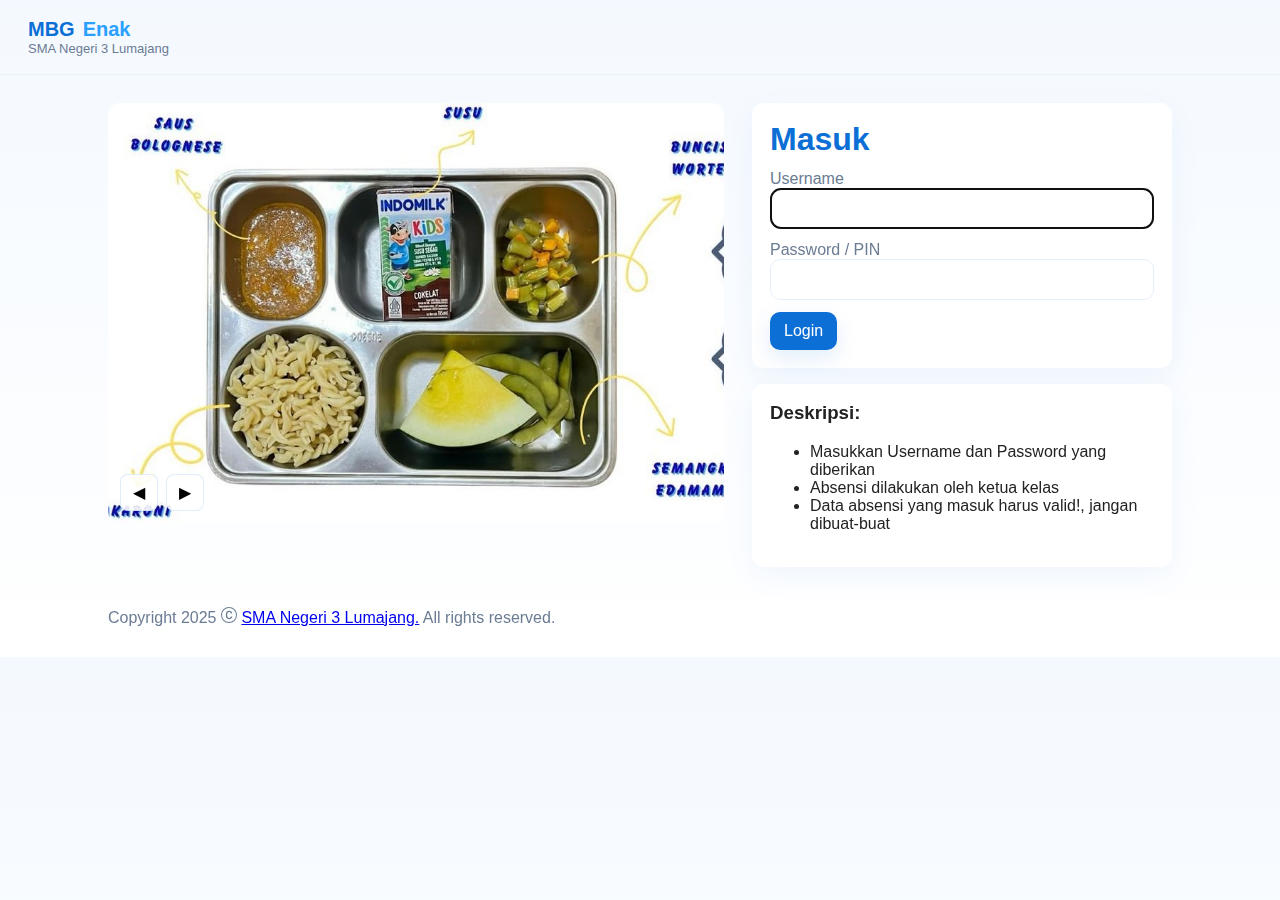
<file: index.html>
<!doctype html>
<html lang="id">
<head>
  
<meta charset="utf-8" />
<meta name="viewport" content="width=device-width,initial-scale=1" />
<title>MBG - Login</title>
<link rel="stylesheet" href="styles.css">
</head>
<body>
<header class="topbar">
  <div class="brand">
    <div class="logo">MBG<span>Enak</span></div>
    <div class="tag">SMA Negeri 3 Lumajang</div>
  </div>
</header>

<main class="main">
  <section class="left">
    <div class="carousel" id="carousel">
      <div class="slides" id="slides">
        <img src="images/WhatsApp Image 2025-11-20 at 18.21.03 (1).jpeg" alt="slide1">
        <img src="images/WhatsApp Image 2025-11-20 at 18.21.03.jpeg" alt="slide2">
        <img src="images/WhatsApp Image 2025-11-20 at 18.20.32.jpeg" alt="slide3">
        <img src="images/WhatsApp Image 2025-11-21 at 00.11.55 (1).jpeg" alt="slide4">
      </div>
      <div class="controls">
        <button id="prev">◀</button>
        <button id="next">▶</button>
      </div>
    </div>
  </section>

  <section class="right">
    <div class="card login-card">
      <h1>Masuk</h1>
      <form id="loginForm" autocomplete="off">
        <label>Username
          <input id="username" required autofocus>
        </label>
        <label>Password / PIN
          <input id="pin" type="password" required>
        </label>
        <div class="row">
          <button class="btn primary" type="submit">Login</button>
        </div>
      </form>
    </div>
    <div class="card info">
      <h3>Deskripsi:</h3>
      <ul>
        <li>Masukkan Username dan Password yang diberikan</li>
        <li>Absensi dilakukan oleh ketua kelas</li>
        <li>Data absensi yang masuk harus valid!, jangan dibuat-buat</li>
      </ul>
    </div>
  </section>
</main>

<footer class="footer">
  <a> Copyright 2025 <svg xmlns="http://www.w3.org/2000/svg" width="16" height="16" fill="currentColor" class="bi bi-c-circle" viewBox="0 0 16 16">
  <path d="M1 8a7 7 0 1 0 14 0A7 7 0 0 0 1 8m15 0A8 8 0 1 1 0 8a8 8 0 0 1 16 0M8.146 4.992c-1.212 0-1.927.92-1.927 2.502v1.06c0 1.571.703 2.462 1.927 2.462.979 0 1.641-.586 1.729-1.418h1.295v.093c-.1 1.448-1.354 2.467-3.03 2.467-2.091 0-3.269-1.336-3.269-3.603V7.482c0-2.261 1.201-3.638 3.27-3.638 1.681 0 2.935 1.054 3.029 2.572v.088H9.875c-.088-.879-.768-1.512-1.729-1.512"/>
</svg> <a href="https://sman3lumajang.sch.id"> SMA Negeri 3 Lumajang.</a> All rights reserved. </a>
</footer>

<script src="app.js"></script>
</body>
</html>
</file>
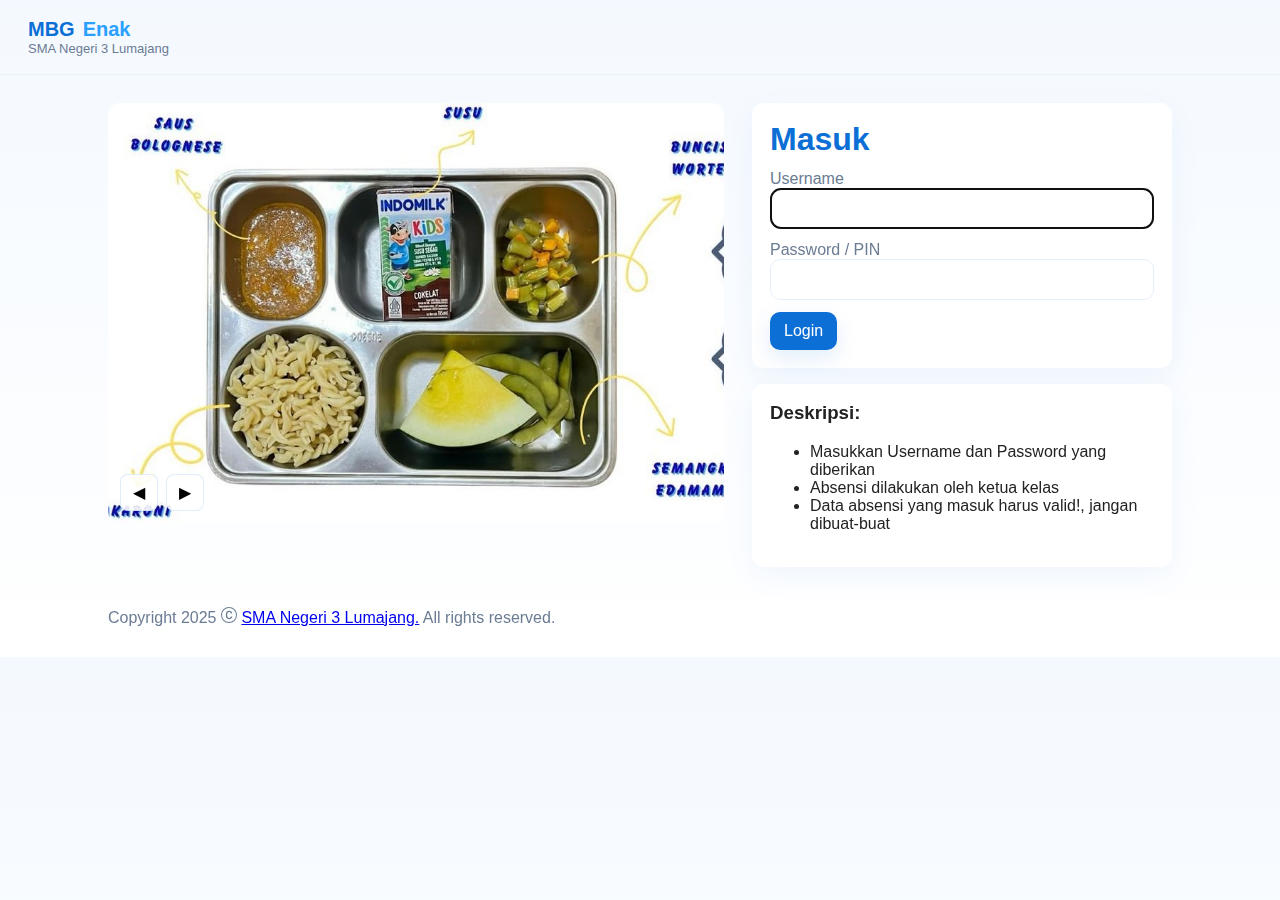
<file: dashboard.html>
<!doctype html>
<html lang="id">
<head><meta charset="utf-8"><meta name="viewport" content="width=device-width,initial-scale=1">
<title>MBG Dashboard</title>
<link rel="stylesheet" href="styles.css">
</head>
<body>
<header class="topbar">
  <div class="brand"><div class="logo">MBG<span>SMAGA</span></div></div>
  <div style="margin-left:auto;display:flex;align-items:center;gap:12px;padding-right:18px">
    <div id="userInfo" class="muted"></div>
    <button id="logout" class="btn outline">Logout</button>
  </div>
</header>

<main class="container" style="max-width:1200px;margin:24px auto;padding:0 18px">
  <div style="display:grid;grid-template-columns:260px 1fr;gap:18px">
    <aside class="card" style="padding:12px">
      <div id="avatar" style="width:100%;display:flex;gap:12px;align-items:center">
        <div style="width:64px;height:64px;border-radius:12px;background:linear-gradient(135deg,var(--blue),var(--blue-2));display:flex;align-items:center;justify-content:center;color:white;font-weight:700;font-size:20px" id="avatarInitial">A</div>
        <div>
          <div id="name">User</div>
          <div id="role" class="muted"></div>
        </div>
      </div>
      <hr style="margin:12px 0;border:none;border-top:1px solid #eef6ff">
      <div style="display:flex;flex-direction:column;gap:8px">
        <button id="btnDash" class="btn">Dashboard</button>
        <button id="btnAbs" class="btn">Absensi</button>
        <button id="btnReport" class="btn">Laporan</button>
      </div>
    </aside>

    <section class="card" id="mainContent">
      <div id="viewDash">
        <h2>Ringkasan - <span id="todayLabel" class="muted"></span></h2>
        <div id="kpi" style="display:grid;grid-template-columns:repeat(3,1fr);gap:12px;margin-top:12px"></div>
      </div>

      <div id="viewAbs" style="display:none">
        <h2>Absensi</h2>
        <form id="absForm" style="display:grid;grid-template-columns:1fr 220px;gap:12px;align-items:end">
          <div>
            <label>Pilih Kelas
              <select id="classSelect"></select>
            </label>
          </div>
          <div>
            <label>Tanggal
              <input type="date" id="attDate" class="dateInput"> <span id="todayLabel"></span>
            </label>
          </div>
          <div style="grid-column:1/-1">
            <small class="muted">Centang siswa yang hadir (1..36). Nomor hanya 1..36, tidak double.</small>
          </div>
          <div id="gridBox" style="grid-column:1/-1"></div>
          <div style="grid-column:1/-1;display:flex;gap:8px;justify-content:flex-end">
            <button id="saveAbs" class="btn primary" type="button">Submit</button>
            <button id="clearAbs" class="btn outline" type="button">Reset</button>
          </div>
        </form>
      </div>

      <div id="viewReport" style="display:none">
        <h2>Laporan</h2>
        <table class="table" id="reportTable"><thead><tr><th>Kelas</th><th>Tanggal</th><th>Masuk</th><th>Total</th></tr></thead><tbody></tbody></table>
      </div>

    </section>
  </div>
</main>

<script src="dashboard.js"></script>
</body>
</html>
</file>
<file: styles.css>
/* Modern blue theme */
:root{
  --bg:#f4f9ff;
  --card:#ffffff;
  --blue:#0b6fd6;
  --blue-2:#2aa0ff;
  --muted:#6b7c93;
  --glass: rgba(255,255,255,0.7);
}
*{box-sizing:border-box}
body{margin:0;font-family:Inter,Segoe UI,Helvetica,Arial;background:linear-gradient(180deg,var(--bg),#ffffff);color:#0b2447}
.topbar{padding:18px 28px;border-bottom:1px solid rgba(11,111,214,0.06);display:flex;align-items:center;gap:16px}
.brand .logo{font-weight:800;font-size:20px;color:var(--blue)}
.brand .logo span{color:var(--blue-2);margin-left:8px}
.brand .tag{font-size:13px;color:var(--muted)}

/* layout */
.main{display:grid;grid-template-columns:1fr 420px;gap:28px;max-width:1100px;margin:28px auto;padding:0 18px;align-items:start}
.left{min-height:420px}
.right{display:flex;flex-direction:column;gap:16px}
.card{background:var(--card);padding:18px;border-radius:12px;box-shadow:0 10px 30px rgba(11,111,214,0.06)}

/* carousel */
.carousel{border-radius:12px;overflow:hidden;position:relative}
.slides{display:flex;transition:transform .6s cubic-bezier(.2,.9,.2,1)}
.slides img{width:100%;height:420px;object-fit:cover;flex:0 0 100%}
.controls{position:absolute;left:12px;bottom:12px;display:flex;gap:8px}
.controls button{padding:8px 12px;border-radius:8px;border:1px solid rgba(11,111,214,0.12);background:rgba(255,255,255,0.9);cursor:pointer}
.btn{padding:10px 14px;border-radius:10px;border:none;cursor:pointer}
.btn.primary{background:var(--blue);color:white;box-shadow:0 8px 22px rgba(11,111,214,0.12)}
.btn.outline{background:transparent;border:1px solid rgba(11,111,214,0.12);color:var(--blue)}

/* login */
.login-card h1{margin:0 0 6px 0;color:var(--blue)}
.login-card label{display:block;margin:12px 0;color:var(--muted)}
.login-card input{width:100%;padding:12px;border-radius:10px;border:1px solid #e6eefb;background:transparent}
.row{display:flex;gap:8px;align-items:center;margin-top:8px}

/* info */
.info h3{margin-top:0}
.muted{color:var(--muted);font-size:13px;margin-top:8px}

/* footer */
.footer{max-width:1100px;margin:18px auto;padding:12px 18px;color:var(--muted)}

/* responsive */
@media(max-width:980px){
  .main{grid-template-columns:1fr; padding:0 12px}
  .slides img{height:260px}
  .right{order:2}
}

.dateInput {
  padding: 10px 14px;
  border-radius: 8px;
  border: 1px solid #d0d0d0;
  background: #ffffff;
  font-size: 15px;
  width: 180px;
  color: #333;
  outline: none;
  transition: 0.25s ease;
}

.dateInput:focus {
  border-color: var(--blue);
  box-shadow: 0 0 0 3px rgba(52, 152, 219, 0.25);
}

.dateInput::-webkit-calendar-picker-indicator {
  filter: invert(40%) sepia(60%) saturate(500%) hue-rotate(180deg);
  cursor: pointer;
}

/* Mode Light (default) */
body {
    margin: 0;
    font-family: Arial, sans-serif;
    background-color: #ffffff;
    color: #222;
    transition: background 0.3s, color 0.3s;
}

.container {
    padding: 40px;
    text-align: center;
}

button {
    padding: 10px 20px;
    font-size: 16px;
    border-radius: 8px;
    cursor: pointer;
}

/* Mode Dark */
body.dark {
    background-color: #121212;
    color: #eaeaea;
}

body.dark button {
    background-color: #333;
    color: white;
}
</file>
